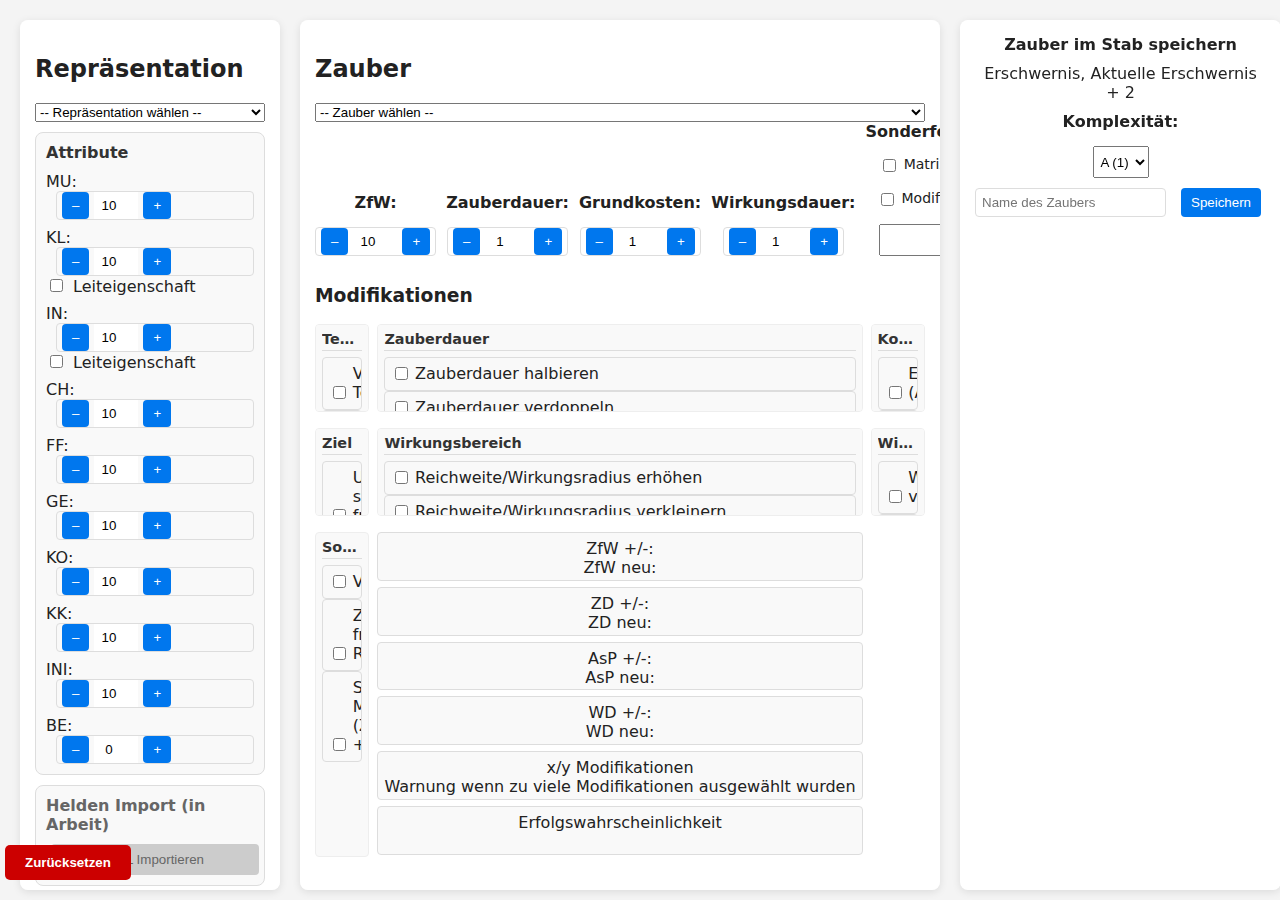
<file: index.html>
<!DOCTYPE html>
<html lang="de">

<head>
    <meta charset="UTF-8">
    <title>Zauberhelfer</title>
    <link rel="stylesheet" href="styles.css">
</head>

<body>
    <div id="app">
        <!-- SPALTE LINKS -->
        <aside id="repräsentation">
            <h2>Repräsentation</h2>
            <select id="repräsentation-select">
                <option value="">-- Repräsentation wählen --</option>
                <option value="gildenmagisch">Gildenmagisch</option>
                <option value="weitere">Weitere in Arbeit</option>
            </select>
            <div id="gildenmagisch-info" class="hidden">
                <h3>Gildenmagische Repräsentation</h3>
                <ul>
                    <li>Konzentration, Sicht, Geste, Formel – keine zentrale Komponente</li>
                    <li>Alle Spontanen Modifikationen halbieren die Zuschläge (erst addieren, dann halbieren)</li>
                    <li>Varianten & Stabspeicherung werden nicht halbiert</li>
                    <li>Boni aus verlängerter Zauberdauer: +1 zusätzlich</li>
                </ul>
            </div>
            <div id="attribute-container">
                <h4>Attribute</h4>
                <div class="attribute-row">
                    <div class="attribute-group">
                        <label>MU:</label>
                        <div class="number-input">
                            <button class="minus" data-target="mu">–</button>
                            <input type="number" id="mu" min="0" max="31" value="10">
                            <button class="plus" data-target="mu">+</button>
                        </div>
                    </div>
                    <div class="attribute-group">
                        <label>KL:</label>
                        <div class="number-input">
                            <button class="minus" data-target="kl">–</button>
                            <input type="number" id="kl" min="0" max="31" value="10">
                            <button class="plus" data-target="kl">+</button>
                        </div>
                        <label><input type="checkbox" name="leiteigenschaft" data-attribute="kl">
                            Leiteigenschaft</label>
                    </div>
                    <div class="attribute-group">
                        <label>IN:</label>
                        <div class="number-input">
                            <button class="minus" data-target="in">–</button>
                            <input type="number" id="in" min="0" max="31" value="10">
                            <button class="plus" data-target="in">+</button>
                        </div>
                        <label><input type="checkbox" name="leiteigenschaft" data-attribute="in">
                            Leiteigenschaft</label>
                    </div>
                    <div class="attribute-group">
                        <label>CH:</label>
                        <div class="number-input">
                            <button class="minus" data-target="ch">–</button>
                            <input type="number" id="ch" min="0" max="31" value="10">
                            <button class="plus" data-target="ch">+</button>
                        </div>
                    </div>
                    <div class="attribute-group">
                        <label>FF:</label>
                        <div class="number-input">
                            <button class="minus" data-target="ff">–</button>
                            <input type="number" id="ff" min="0" max="31" value="10">
                            <button class="plus" data-target="ff">+</button>
                        </div>
                    </div>
                    <div class="attribute-group">
                        <label>GE:</label>
                        <div class="number-input">
                            <button class="minus" data-target="ge">–</button>
                            <input type="number" id="ge" min="0" max="31" value="10">
                            <button class="plus" data-target="ge">+</button>
                        </div>
                    </div>
                    <div class="attribute-group">
                        <label>KO:</label>
                        <div class="number-input">
                            <button class="minus" data-target="ko">–</button>
                            <input type="number" id="ko" min="0" max="31" value="10">
                            <button class="plus" data-target="ko">+</button>
                        </div>
                    </div>
                    <div class="attribute-group">
                        <label>KK:</label>
                        <div class="number-input">
                            <button class="minus" data-target="kk">–</button>
                            <input type="number" id="kk" min="0" max="31" value="10">
                            <button class="plus" data-target="kk">+</button>
                        </div>
                    </div>
                    <div class="attribute-group">
                        <label>INI:</label>
                        <div class="number-input">
                            <button class="minus" data-target="ini">–</button>
                            <input type="number" id="ini" min="0" max="31" value="10">
                            <button class="plus" data-target="ini">+</button>
                        </div>
                    </div>
                    <div class="attribute-group">
                        <label>BE:</label>
                        <div class="number-input">
                            <button class="minus" data-target="be">–</button>
                            <input type="number" id="be" min="0" max="31" value="0">
                            <button class="plus" data-target="be">+</button>
                        </div>
                    </div>
                </div>
            </div>

            <div id="xml-import-container">
                <h4>Helden Import (in Arbeit)</h4>
                <button id="xml-import-button" disabled>XML Importieren</button>
            </div>
            <!-- SAVE, IMPORT, EXPORT -->
            <div id="buttons">
                <button id="save">Speichern</button>
                <button id="export">Exportieren</button>
                <button id="import">Importieren</button>
                <input type="file" id="importFile" class="hidden">
            </div>
        </aside>

        <!-- EINGABE DER GRUNDWERTE -->
        <section id="inputs">
            <h2>Zauber</h2>
            <select id="zauber-select">
                <option value="">-- Zauber wählen --</option>
                <option value="weitere">In Arbeit</option>
            </select>
            <div class="input-row">
                <div class="input-group">
                    <label>ZfW:</label>
                    <div class="number-input">
                        <button class="minus" data-target="zfw">–</button>
                        <input type="number" id="zfw" min="0" max="40" value="10">
                        <button class="plus" data-target="zfw">+</button>
                    </div>
                </div>
                <div class="input-group">
                    <label>Zauberdauer:</label>
                    <div class="number-input">
                        <button class="minus" data-target="zauberdauer">–</button>
                        <input type="number" id="zauberdauer" min="0" max="50" value="1">
                        <button class="plus" data-target="zauberdauer">+</button>
                    </div>
                </div>
                <div class="input-group">
                    <label>Grundkosten:</label>
                    <div class="number-input">
                        <button class="minus" data-target="kosten">–</button>
                        <input type="number" id="kosten" min="0" max="50" value="1">
                        <button class="plus" data-target="kosten">+</button>
                    </div>
                </div>
                <div class="input-group">
                    <label>Wirkungsdauer:</label>
                    <div class="number-input">
                        <button class="minus" data-target="wirkungsdauer">–</button>
                        <input type="number" id="wirkungsdauer" min="0" max="50" value="1">
                        <button class="plus" data-target="wirkungsdauer">+</button>
                    </div>
                </div>
                <div class="input-group">
                    <label>Sonderfertigkeiten:</label>
                    <div id="sf-group">
                        <label><input type="checkbox" id="sf_matrix"> Matrixverständnis</label>
                        <label>
                            <input type="checkbox" id="sf_modfokus"> Modifikationsfokus
                        </label>
                        <select id="sf_modfokus_stufen" class="hidden"></select>
                    </div>
                </div>
            </div>
            <!-- MODIFIKATIONEN -->
            <h3>Modifikationen</h3>
            <div id="mod-container">
                <!-- TECHNIK -->
                <div class="mod-category">
                    <h4>Technik</h4>
                    <div class="modblock">
                        <label>
                            <input type="checkbox" class="mod-check" data-id="tech"> Veränderte Technik
                        </label>
                        <div class="mod-options hidden" id="opt_tech"></div>
                    </div>
                    <div class="modblock">
                        <label>
                            <input type="checkbox" class="mod-check" data-id="techz"> Veränderte Technik (zentral)
                        </label>
                        <div class="mod-options hidden" id="opt_techz"></div>
                    </div>
                </div>
                <!-- ZAUBERDAUER -->
                <div class="mod-category">
                    <h4>Zauberdauer</h4>
                    <div class="modblock">
                        <label>
                            <input type="checkbox" class="mod-check" data-id="halbdauer"> Zauberdauer halbieren
                        </label>
                        <div class="mod-options hidden" id="opt_halbdauer"></div>
                    </div>
                    <div class="modblock">
                        <label>
                            <input type="checkbox" class="mod-check" data-id="doppeldauer"> Zauberdauer verdoppeln
                        </label>
                    </div>
                </div>
                <!-- KOSTEN VERÄNDERN -->
                <div class="mod-category">
                    <h4>Kosten verändern</h4>
                    <div class="modblock">
                        <label>
                            <input type="checkbox" class="mod-check" data-id="erzwingen"> Erzwingen (AsP)
                        </label>
                        <div class="mod-options hidden" id="opt_erzwingen"></div>
                    </div>
                    <div class="modblock">
                        <label>
                            <input type="checkbox" class="mod-check" data-id="kosten"> Kosten einsparen (Nur
                            Grundkosten)
                        </label>
                        <div class="mod-options hidden" id="opt_kosten"></div>
                    </div>
                </div>
                <!-- ZIEL -->
                <div class="mod-category">
                    <h4>Ziel</h4>
                    <div class="modblock">
                        <label>
                            <input type="checkbox" class="mod-check" data-id="unfreiw"> Unfreiwillig statt freiwillig
                        </label>
                        <div class="mod-options hidden" id="opt_unfreiw"></div>
                    </div>
                    <div class="modblock">
                        <label>
                            <input type="checkbox" class="mod-check" data-id="freiw"> Freiwillig statt unfreiwillig
                        </label>
                        <div class="mod-options hidden" id="opt_freiw"></div>
                    </div>
                </div>
                <!-- WIRKUNGSBEREICH -->
                <div class="mod-category">
                    <h4>Wirkungsbereich</h4>
                    <div class="modblock">
                        <label>
                            <input type="checkbox" class="mod-check" data-id="reichweitex"> Reichweite/Wirkungsradius
                            erhöhen
                        </label>
                        <div class="mod-options hidden" id="opt_reichweitex"></div>
                    </div>
                    <div class="modblock">
                        <label>
                            <input type="checkbox" class="mod-check" data-id="reichweitek"> Reichweite/Wirkungsradius
                            verkleinern
                        </label>
                        <div class="mod-options hidden" id="opt_reichweitek"></div>
                    </div>
                </div>
                <!-- WIRKUNGSDauer -->
                <div class="mod-category">
                    <h4>Wirkungsdauer</h4>
                    <div class="modblock">
                        <label>
                            <input type="checkbox" class="mod-check" data-id="dauerx"> Wirkungsdauer verdoppeln
                        </label>
                        <div class="mod-options hidden" id="opt_dauerx"></div>
                    </div>
                    <div class="modblock">
                        <label>
                            <input type="checkbox" class="mod-check" data-id="dauerh"> Wirkungsdauer halbieren
                        </label>
                        <div class="mod-options hidden" id="opt_dauerh"></div>
                    </div>
                    <div class="modblock">
                        <label>
                            <input type="checkbox" class="mod-check" data-id="auf_fest"> Aufrechterhalten ➜ feste Dauer
                        </label>
                    </div>
                </div>
                <!-- SONSTIGES -->
                <div class="mod-category">
                    <h4>Sonstiges</h4>
                    <div class="modblock">
                        <label>
                            <input type="checkbox" class="mod-check" data-id="varianten"> Varianten
                        </label>
                        <div class="mod-options hidden" id="opt_varianten"></div>
                    </div>
                    <div class="modblock">
                        <label>
                            <input type="checkbox" class="mod-check" data-id="fremdrepraesentation"> Zauber in fremder
                            Repräsentation
                        </label>
                    </div>
                    <div class="modblock">
                        <label>
                            <input type="checkbox" class="mod-check" data-id="fremdrepraesentation"> Sontige
                            Modifikationen (ZfW +/-, AsP +/-, ZD +/-,...)
                        </label>
                    </div>
                </div>

                <!-- ERGEBNISSE -->
                <div id="results-container">
                    <div class="result-box">
                        <div>ZfW +/-:</div>
                        <div id="zfw-diff"></div>
                        <div>ZfW neu:</div>
                        <div id="zfw-neu"></div>
                    </div>
                    <div class="result-box">
                        <div>ZD +/-:</div>
                        <div id="zd-diff"></div>
                        <div>ZD neu:</div>
                        <div id="zd-neu"></div>
                    </div>
                    <div class="result-box">
                        <div>AsP +/-:</div>
                        <div id="kosten-diff"></div>
                        <div>AsP neu:</div>
                        <div id="kosten-neu"></div>
                    </div>
                    <div class="result-box">
                        <div>WD +/-:</div>
                        <div id="wd-diff"></div>
                        <div>WD neu:</div>
                        <div id="wd-neu"></div>
                    </div>
                    <div class="result-box">
                        <div id="mods-container">
                            <div>x/y Modifikationen</div>
                            <div id="mods-anzahl"></div>
                            <div>Warnung wenn zu viele Modifikationen ausgewählt wurden</div>
                            <div id="mods-warnung"></div>
                        </div>
                    </div>
                    <div class="result-box">
                        <div>Erfolgswahrscheinlichkeit</div>
                        <div id="chance"></div>
                    </div>
                </div>
        </section>
        <!-- STAB-SPEICHER -->
        <div id="stab-speicher-container">
            <h4>Zauber im Stab speichern</h4>
            <p>Erschwernis, Aktuelle Erschwernis + 2</p>
            <div class="input-group">
                <label>Komplexität:</label>
                <select id="komplexitaet">
                    <option value="1" selected>A (1)</option>
                    <option value="2">B (2)</option>
                    <option value="3">C (3)</option>
                    <option value="4">D (4)</option>
                    <option value="5">E (5)</option>
                    <option value="6">F (6)</option>
                </select>
            </div>
            <div class="stab-input">
                <input type="text" id="zauber-name" placeholder="Name des Zaubers">
                <button id="zauber-speichern">Speichern</button>
            </div>
            <div id="stab-zauber-liste"></div>
        </div>
        </aside>
    </div>
    <script src="script.js"></script>
    <button id="reset-button">Zurücksetzen</button>
</body>

</html>
</file>
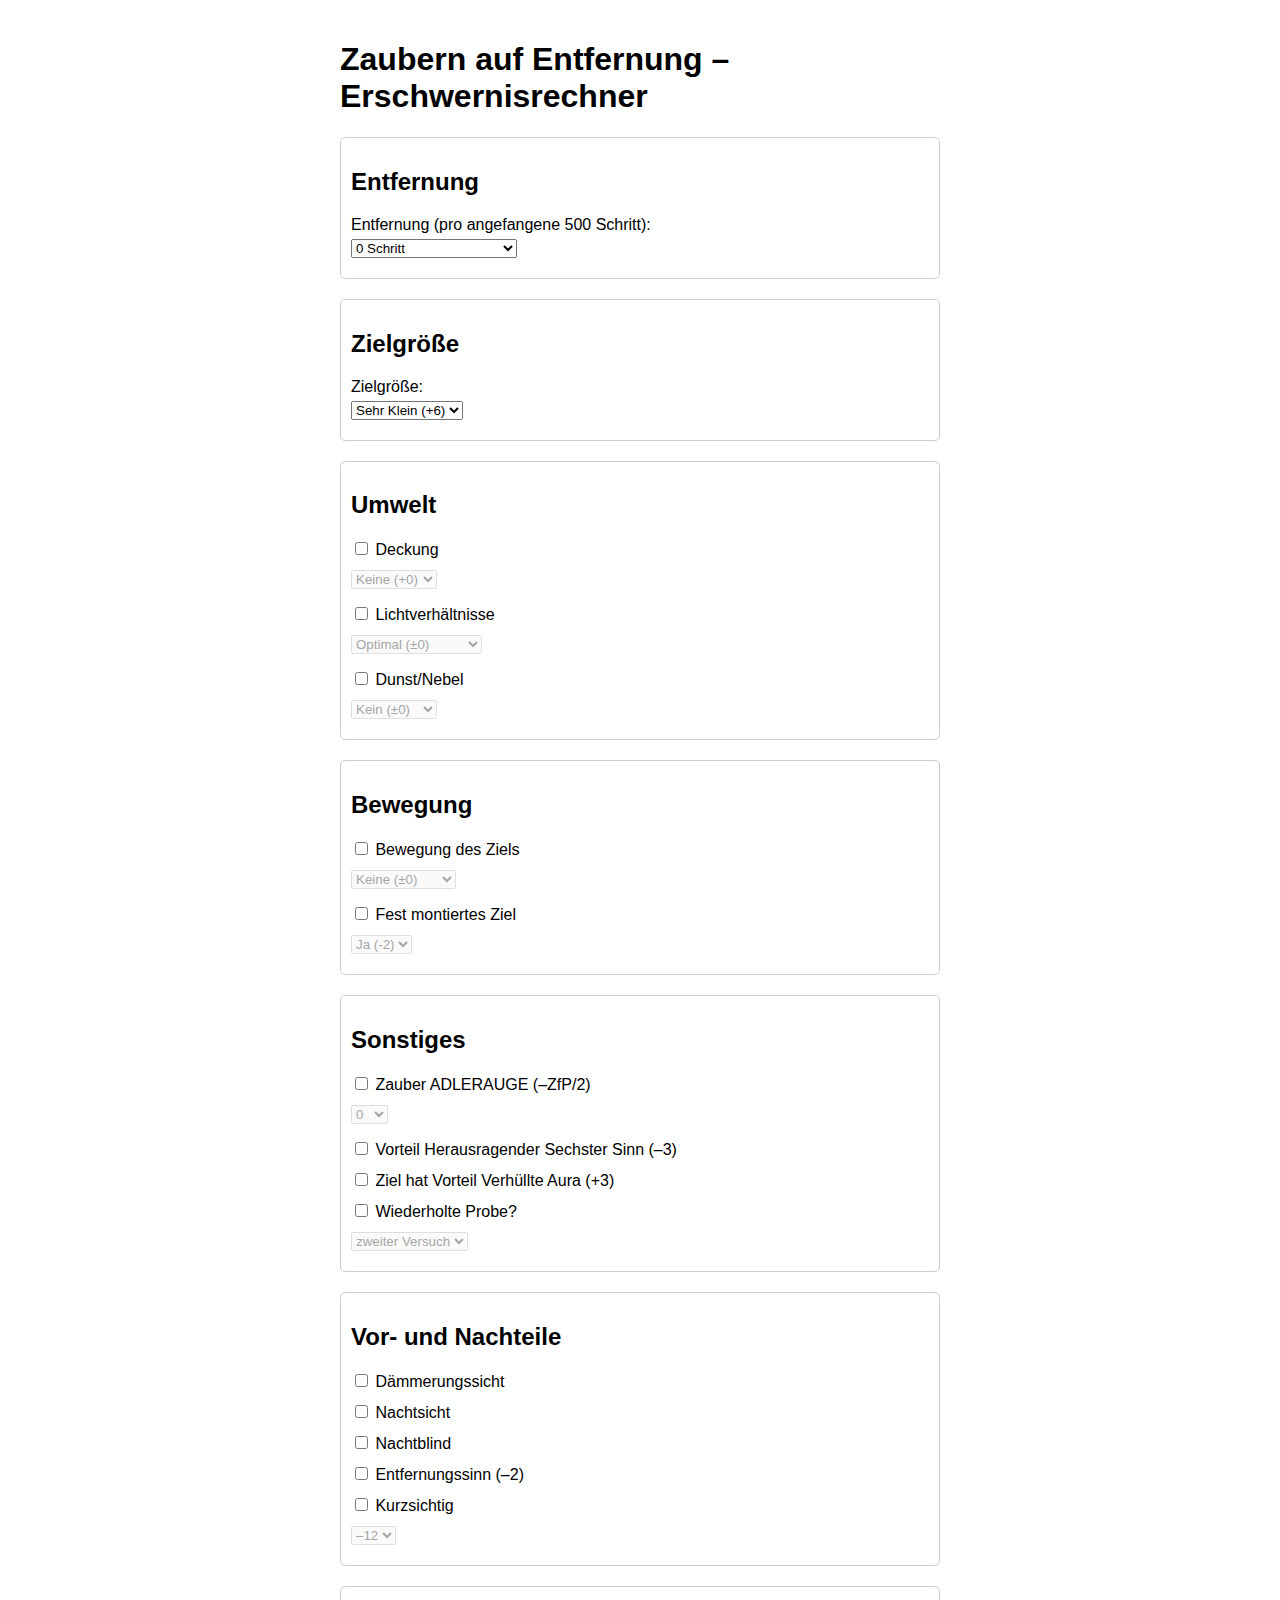
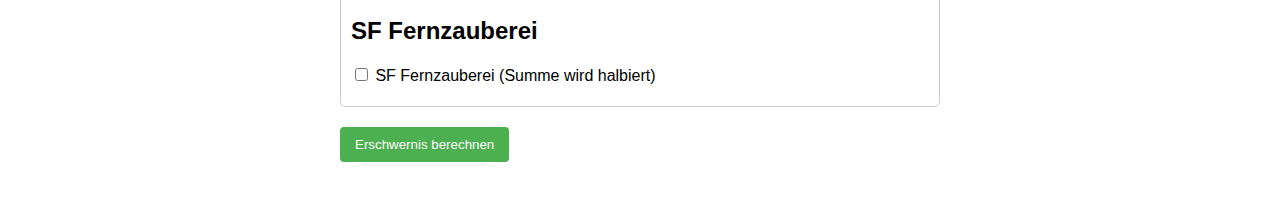
<file: horizont.html>
<!DOCTYPE html>
<html lang="de">

<head>
    <meta charset="UTF-8">
    <meta name="viewport" content="width=device-width, initial-scale=1.0">
    <title>Zaubern auf Entfernung – Erschwernisrechner</title>
    <style>
        body {
            font-family: Arial, sans-serif;
            max-width: 600px;
            margin: 0 auto;
            padding: 20px;
        }

        .section {
            margin-bottom: 20px;
            border: 1px solid #ccc;
            padding: 10px;
            border-radius: 5px;
        }

        label {
            display: block;
            margin: 5px 0;
        }

        select,
        input {
            margin-bottom: 10px;
        }

        button {
            padding: 10px 15px;
            background-color: #4CAF50;
            color: white;
            border: none;
            border-radius: 4px;
            cursor: pointer;
        }

        button:hover {
            background-color: #45a049;
        }

        #result {
            font-weight: bold;
            margin-top: 20px;
            font-size: 1.2em;
        }
    </style>
</head>

<body>
    <h1>Zaubern auf Entfernung – Erschwernisrechner</h1>

    <div class="section">
        <h2>Entfernung</h2>
        <label for="distance">Entfernung (pro angefangene 500 Schritt):</label>
        <select id="distance">
            <option value="0">0 Schritt</option>
            <option value="4">1–500 Schritt (+4)</option>
            <option value="8">501–1000 Schritt (+8)</option>
            <option value="12">1001–1500 Schritt (+12)</option>
            <option value="16">1501–2000 Schritt (+16)</option>
            <option value="20">2001–2500 Schritt (+20)</option>
        </select>
    </div>

    <div class="section">
        <h2>Zielgröße</h2>
        <label for="targetSize">Zielgröße:</label>
        <select id="targetSize">
            <option value="6">Sehr Klein (+6)</option>
            <option value="4">Klein (+4)</option>
            <option value="2">Mittel (+2)</option>
            <option value="0">Groß (±0)</option>
            <option value="-2">Sehr Groß (-2)</option>
        </select>
    </div>

    <div class="section">
        <h2>Umwelt</h2>
        <label>
            <input type="checkbox" id="coverCheck"> Deckung
        </label>
        <select id="cover" disabled>
            <option value="0">Keine (+0)</option>
            <option value="2">Leicht (+2)</option>
            <option value="4">Stark (+4)</option>
        </select>

        <label>
            <input type="checkbox" id="lightCheck"> Lichtverhältnisse
        </label>
        <select id="light" disabled>
            <option value="0">Optimal (±0)</option>
            <option value="2">Schlecht (+2)</option>
            <option value="4">Sehr schlecht (+4)</option>
            <option value="6">Dunkel (+6)</option>
            <option value="8">Stockdunkel (+8)</option>
        </select>

        <label>
            <input type="checkbox" id="fogCheck"> Dunst/Nebel
        </label>
        <select id="fog" disabled>
            <option value="0">Kein (±0)</option>
            <option value="2">Leicht (+2)</option>
            <option value="4">Stark (+4)</option>
        </select>
    </div>

    <div class="section">
        <h2>Bewegung</h2>
        <label>
            <input type="checkbox" id="movementCheck"> Bewegung des Ziels
        </label>
        <select id="movement" disabled>
            <option value="0">Keine (±0)</option>
            <option value="2">Langsam (+2)</option>
            <option value="4">Schnell (+4)</option>
        </select>

        <label>
            <input type="checkbox" id="fixedTargetCheck"> Fest montiertes Ziel
        </label>
        <select id="fixedTarget" disabled>
            <option value="-2">Ja (-2)</option>
        </select>
    </div>

    <div class="section">
        <h2>Sonstiges</h2>
        <label>
            <input type="checkbox" id="eagleEyesCheck"> Zauber ADLERAUGE (–ZfP/2)
        </label>
        <select id="eagleEyesValue" disabled>
            <option value="0">0</option>
            <option value="2">2</option>
            <option value="4">4</option>
            <option value="6">6</option>
            <option value="8">8</option>
            <option value="10">10</option>
            <option value="12">12</option>
        </select>

        <label>
            <input type="checkbox" id="sixthSenseCheck"> Vorteil Herausragender Sechster Sinn (–3)
        </label>

        <label>
            <input type="checkbox" id="veiledAuraCheck"> Ziel hat Vorteil Verhüllte Aura (+3)
        </label>
        <label>
            <input type="checkbox" id="repeatRollCheck"> Wiederholte Probe?
        </label>
        <select id="repeatRollValue" disabled>
            <option value="3">zweiter Versuch</option>
            <option value="6">dritter Versuch</option>
            <option value="9">vierter Versuch</option>
        </select>
    </div>


    <div class="section">
        <h2>Vor- und Nachteile</h2>
        <label>
            <input type="checkbox" class="visionCheck" id="twilightVisionCheck"> Dämmerungssicht
        </label>

        <label>
            <input type="checkbox" class="visionCheck" id="nightVisionCheck"> Nachtsicht
        </label>

        <label>
            <input type="checkbox" class="visionCheck" id="nightBlindCheck"> Nachtblind
        </label>

        <label>
            <input type="checkbox" id="distanceSenseCheck"> Entfernungssinn (–2)
        </label>

        <label>
            <input type="checkbox" id="shortSightedCheck"> Kurzsichtig
        </label>
        <select id="shortSighted" disabled>
            <option value="-12">–12</option>
            <option value="-8">–8</option>
            <option value="-4">–4</option>
            <option value="0">±0</option>
            <option value="4">+4</option>
            <option value="8">+8</option>
            <option value="12">+12</option>
        </select>
    </div>

    <div class="section">
        <h2>SF Fernzauberei</h2>
        <label>
            <input type="checkbox" id="longRangeMagicCheck"> SF Fernzauberei (Summe wird halbiert)
        </label>
    </div>

    <button onclick="calculate()">Erschwernis berechnen</button>

    <div id="result"></div>

    <script src="js/calc/horizont.js"></script>
</body>

</html>
</file>
<file: styles.css>
/* ===== GLOBALE STILE ===== */
html, body {
    height: 100%;
    margin: 0;
    padding: 0;
    overflow: hidden;
}

body {
    font-family: system-ui, sans-serif;
    background: #f4f4f4;
    color: #222;
}

/* Grid-Layout */
#app {
    display: grid;
    grid-template-columns: 260px 1fr 300px;
    gap: 20px;
    padding: 20px;
    height: calc(100vh - 40px);
    overflow: hidden;
}

/* Spalten-Stil (gleiche Höhe für alle) */
#app > aside,
#app > section {
    background: white;
    padding: 15px;
    border-radius: 8px;
    box-shadow: 0 2px 8px rgba(0, 0, 0, 0.1);
    height: calc(100vh - 60px);
    overflow-y: auto;
    display: flex;
    flex-direction: column;
}

/* ===== REPRÄSENTATION & ATTRIBUTE ===== */
#repraesentation {
    display: flex;
    flex-direction: column;
    flex: 1;
    padding: 10px;
    gap: 10px;
}

#repraesentation-details {
    flex: 1;
    min-height: 100px;
    overflow-y: auto;
    padding: 10px;
    border: 1px solid #ddd;
    border-radius: 8px;
    background-color: #f9f9f9;
    font-size: 0.9em;
}

.repr-content {
    display: none;
}

.repr-content.visible {
    display: block;
}

.dropdown-container {
    margin-bottom: 10px;
    width: 100%;
}

#repraesentation h2 {
    font-size: 1em;
    margin-bottom: 10px;
}

#repraesentation select {
    width: 100%;
    padding: 5px;
    margin-bottom: 10px;
    border-radius: 4px;
    border: 1px solid #ddd;
}

.info-box {
    flex: 1;
    align-items: center;
    padding: 10px;
    border: 1px solid #ddd;
    border-radius: 8px;
    background-color: #f9f9f9;
    margin-top: 5px;
    display: flex;
    align-items: center;
}

/* Attribute */
#attribute-container {
    margin-top: 10px;
    padding: 10px;
    border: 1px solid #ddd;
    border-radius: 8px;
    background-color: #f9f9f9;
}

#attribute-container h4 {
    margin: 0 0 10px 0;
    font-size: 1em;
    color: #333;
}

.attribute-row {
    display: flex;
    flex-direction: column;
    gap: 8px;
    width: 100%;
}

.attribute-group {
    display: flex;
    flex-direction: column;
    width: 100%;
}

.attribute-line {
    display: flex;
    align-items: center;
    width: 100%;
}

.attribute-label {
    font-weight: bold;
    width: 40px;
}

.attribute-group .number-input {
    display: flex;
    align-items: center;
    margin-left: 10px;
}

.attribute-group .checkbox-line {
    display: flex;
    justify-content: center;
    width: 100%;
    margin-top: 5px;
}

.attribute-group input[type="checkbox"] {
    margin-right: 5px;
}

.attribute-group .checkbox-label {
    font-weight: normal;
    font-size: 0.8em;
}

/* ===== ZAUBER & MODIFIKATIONEN ===== */
.zauber-header {
    display: flex;
    align-items: center;
    justify-content: center;
    gap: 10px;
    margin-bottom: 20px;
}

.zauber-header label {
    display: flex;
    align-items: center;
    gap: 5px;
    white-space: nowrap;
}

.input-row {
    display: grid;
    grid-template-columns: repeat(6, 1fr);
    gap: 10px;
    margin-bottom: 10px;
    align-items: end;
}

.input-group {
    display: flex;
    flex-direction: column;
    text-align: center;
}

#anzahl-einheiten-group {
    grid-column: 3 / span 3;
    margin-top: 10px;
}

.input-group label {
    font-weight: bold;
    margin-bottom: 5px;
}

/* Sonderfertigkeiten */
.sf-row {
    display: flex;
    justify-content: center;
    margin-bottom: 20px;
}

.sf-container {
    width: 100%;
    border: 1px solid #ddd;
    padding: 10px;
    border-radius: 5px;
    background-color: #f9f9f9;
}

.sf-header {
    text-align: center;
    width: 100%;
    margin-bottom: 10px;
}

.sf-header label {
    font-weight: bold;
}

#sf-group {
    display: flex;
    justify-content: space-around;
    flex-wrap: wrap;
    gap: 10px;
}

#sf-group label {
    font-weight: normal;
    display: flex;
    align-items: flex-start;
    gap: 5px;
    font-size: 14px;
}

.sf-item {
    display: flex;
    flex-direction: column;
    align-items: flex-start;
    gap: 5px;    
}

#sf_modfokus_stufen {
    width: 100%;
    min-width: 120px;
}

/* Modifikationen */
#mod-container {
    display: grid;
    grid-template-columns: repeat(3, 1fr);
    gap: 8px;
    margin-bottom: 10px;
    max-height: 100%;
    overflow: hidden;
}

.modblock {
    border: 1px solid #ddd;
    padding: 6px;
    border-radius: 4px;
    overflow: auto;
    max-height: 100%;
    min-height: 0;
}

.modblock label {
    display: inline-flex;
    align-items: flex-end;
    cursor: default;
}

.modblock input[type="checkbox"] {
    margin-right: 0.5em;
}

.mod-category {
    margin-bottom: 8px;
    border: 1px solid #eee;
    padding: 6px;
    border-radius: 4px;
    background-color: #f9f9f9;
    overflow: auto;
    max-height: 100%;
    min-height: auto;
}

.mod-category h4 {
    margin: 0 0 6px 0;
    font-size: 0.9em;
    color: #333;
    border-bottom: 1px solid #ddd;
    padding-bottom: 3px;
    white-space: nowrap;
    overflow: hidden;
    text-overflow: ellipsis;
}

.mod-options label {
    display: inline-flex; /* Labels nebeneinander */
    align-items: center;
    margin-right: 12px;
    margin-bottom: 6px;
}

.mod-options select,
.mod-options input[type="number"] {
    margin-left: 6px;
    padding: 2px 4px;
    height: 22px;
    font-size: 0.85em;
}

.sonstige-mods-container {
    display: flex;
    gap: 10px;
    width: 100%;
    padding: 0 5%;
    box-sizing: border-box;
    margin-bottom: 4px;
}

.sonstige-mods-container label {
    margin-bottom: 6px; /* Abstand zwischen Label und Eingabefeld */
}

.sonstige-mod-input {
    display: flex;
    flex-direction: column;
    flex: 1;
}

.sonstige-mod-input label {
    font-size: 0.8em;
    margin-bottom: 3px;
    display: block;
    text-align: center;
}

.sonstige-mod-input input {
    width: 100%;
    padding: 5px;
    text-align: center;
    box-sizing: border-box;
}

.add-var-header {
    display: flex;
    align-items: center;
}

.add-var, .remove-var {
    padding: 2px 6px;
    font-size: 0.7em;
    margin-left: 0.5rem;
    margin-top: 0.1rem;
}

.remove-var {
    margin-top: 0.5rem;
    margin-left: 0;
    background-color: #e30a0a;
    color: white;
    border: 1px solid #5b0101;
}

.remove-var:hover {
    background-color: #5b0101;
}

.var-item {
    display: flex;
    align-items: center;
}

/* ===== TOOLTIPS ===== */
.tooltip-container {
    display: inline-flex;
    align-items: center;
    cursor: default;
}

.info-icon {
    display: inline-flex;
    align-items: center;
    justify-content: center;
    width: 16px;
    height: 16px;
    margin-left: 8px;
    border: 1px solid #4a90e2;
    border-radius: 50%;
    font-size: 0.7rem;
    color: #4a90e2;
    background-color: #f0f7ff;
    cursor: help;
    font-weight: bold;
}

.tooltip-text {
    position: fixed;
    visibility: hidden;
    opacity: 0;
    z-index: 9999;
    background-color: #333;
    color: #fff;
    padding: 8px 12px;
    border-radius: 4px;
    font-size: 0.8rem;
    max-width: 250px;
    text-align: left;
    white-space: normal;
    transition: opacity 0.2s, visibility 0.2s;
    pointer-events: none;
    left: 0;
    top: 0;
    transform: translateY(-10px);
}

.tooltip-text::before {
    content: "";
    position: absolute;
    left: 50%;
    bottom: 100%;
    transform: translateX(-50%);
    border-width: 5px;
    border-style: solid;
    border-color: transparent transparent #333 transparent;
}

.tooltip-text.visible {
    visibility: visible;
    opacity: 1;
}

/* ===== ERGEBNISSE ===== */
#results-container {
    display: flex;
    flex-direction: column;
    gap: 6px;
    margin-bottom: 10px;
    max-height: 100%;
}

.results-grid {
    display: grid;
    grid-template-columns: repeat(4, 1fr);
    gap: 6px;
    width: 100%;
}

.result-box {
    border: 1px solid #ddd;
    padding: 6px;
    border-radius: 4px;
    background-color: #f9f9f9;
    flex: 1;
    text-align: center;
    overflow: hidden;
    max-height: 100%;
    min-height: 0;
    white-space: nowrap;
    text-overflow: ellipsis;
}

.result-box h4 {
    margin: 0 0 6px 0;
    font-size: 0.9em;
    color: #333;
    border-bottom: 1px solid #ddd;
    padding-bottom: 3px;
    white-space: nowrap;
    overflow: hidden;
    text-overflow: ellipsis;
}

.input-group select {
    height: 32px;
    width: 100%;
    max-width: 150px;
    margin: 0 auto;
    display: block;
}

/* Eingabefelder in "Erfolgswahrscheinlichkeit" schlanker gestalten */
.success-attributes-row {
    display: flex;
    flex-wrap: wrap;
    gap: 8px;
    justify-content: center;
}

.success-attributes-row select,
.success-attributes-row input {
    width: 60px; 
    margin: 0;
}

.attribute-value {
    width: 40px; /* Noch schmaler für Zahlenfelder */
}

/* ===== BUTTONS & INTERAKTIONEN ===== */
#buttons {
    margin-top: 10px;
    display: flex;
    flex-direction: column;
    gap: 10px;
    width: 100%;
}

#save {
    width: auto;
    padding: 10px;
    background: #0077ee;
    color: white;
    border: none;
    border-radius: 5px;
    cursor: pointer;
}

#buttons-row {
    display: flex;
    justify-content: space-between;
    gap: 10px;
}

#export, #import {
    padding: 10px;
    background: #0077ee;
    color: white;
    border: none;
    border-radius: 5px;
    cursor: pointer;
    width: 50%;
}

button {
    padding: 8px 12px;
    margin: 0 5px;
    border: none;
    background: #0077ee;
    color: white;
    border-radius: 5px;
    cursor: pointer;
}

button:hover {
    background: #005fcc;
}

/* Stabzauber */
#stab-speicher-container {
    background: white;
    padding: 15px;
    border-radius: 8px;
    box-shadow: 0 2px 8px rgba(0, 0, 0, 0.1);
    display: flex;
    flex-direction: column;
    align-items: center;
    gap: 10px;
    max-width: 400px;
    margin: 0 auto;
}

#stab-speicher-container h4,
#stab-speicher-container p,
.warning-text {
    text-align: center;
    width: 100%;
    margin: 0;
}

.input-group {
    display: flex;
    align-items: center;
    gap: 10px;
    width: 100%;
    justify-content: center;
}

.input-group label {
    white-space: nowrap;
    text-align: right;
}

#komplexitaet {
    width: auto;
    min-width: 30px;
    padding: 6px 2px;
    text-align: center;
}

.number-input {
    display: flex;
    align-items: center;
    border: 1px solid #ddd;
    border-radius: 4px;
    overflow: hidden;
}

.number-input input {
    width: 40px;
    padding: 6px 2px;
    text-align: center;
    border: none;
    outline: none;
}

.number-input button,
#zauber-speichern {
    padding: 6px 10px;
    background: #0077ee;
    color: white;
    border: none;
    border-radius: 4px;
    cursor: pointer;
}

.stab-input {
    display: flex;
    gap: 10px;
    width: 100%;
    justify-content: center;
}

.stab-input input {
    flex: 1;
    max-width: 200px;
    padding: 6px;
    border: 1px solid #ddd;
    border-radius: 4px;
}

.stab-input button {
    padding: 6px 12px;
    background: #0077ee;
    color: white;
    border: none;
    border-radius: 4px;
    cursor: pointer;
}

#stab-zauber-liste {
    width: 100%;
    display: flex;
    flex-direction: column;
    gap: 8px;
}

.stab-zauber {
    display: flex;
    justify-content: space-between;
    padding: 8px;
    background: white;
    border: 1px solid #ddd;
    border-radius: 4px;
}

.stab-zauber .zauber-info {
    flex: 1;
}

.stab-zauber .zauber-ausloese {
    font-weight: bold;
    color: #c00;
}

.ausloesen-btn {
    padding: 4px 8px;
    background: #c00;
    color: white;
    border: none;
    border-radius: 4px;
    cursor: pointer;
}

.ausloesen-btn:hover {
    background: #a00;
}

.hidden {
    display: none;
}

/* XML Import */
#xml-import-container {
    margin-top: 10px;
    padding: 10px;
    border: 1px solid #ddd;
    border-radius: 8px;
    background-color: #f9f9f9;
}

#xml-import-container h4 {
    margin: 0 0 10px 0;
    font-size: 1em;
    color: #666;
}

#xml-import {
    display: none;
}

#xml-import-button {
    width: 100%;
    padding: 8px;
    background: #ccc;
    color: #666;
    border: none;
    border-radius: 4px;
    cursor: not-allowed;
}

#xml-import-button:hover {
    background: #ccc;
}

/* Reset-Button */
#reset-button {
    position: absolute;
    bottom: 20px;
    padding: 10px 20px;
    background: #c00;
    color: white;
    border: none;
    border-radius: 5px;
    cursor: pointer;
    font-weight: bold;
}

/* Toggle-Switch */
.switch {
    position: absolute;
    flex-direction: column-reverse;
    gap: 5px;
    display: inline-flex;
    width: fit-content;
    bottom: 70px;
    align-items: center;
}

.switch input {
    opacity: 0;
    width: 0;
    height: 0;
}

.slider {
    position: relative;
    cursor: pointer;
    width: 50px;
    height: 24px;
    background-color: #cccccc;
    transition: .4s;
    border-radius: 24px;
    margin-right: 8px;
}

.slider:before {
    position: absolute;
    content: "";
    height: 16px;
    width: 16px;
    left: 4px;
    bottom: 4px;
    background-color: white;
    transition: .4s;
    border-radius: 50%;
}

input:checked + .slider {
    background-color: #4a90e2;
}

input:checked + .slider:before {
    transform: translateX(26px);
}

.switch-label {
    font-size: 0.9rem;
    user-select: none;
}
</file>
